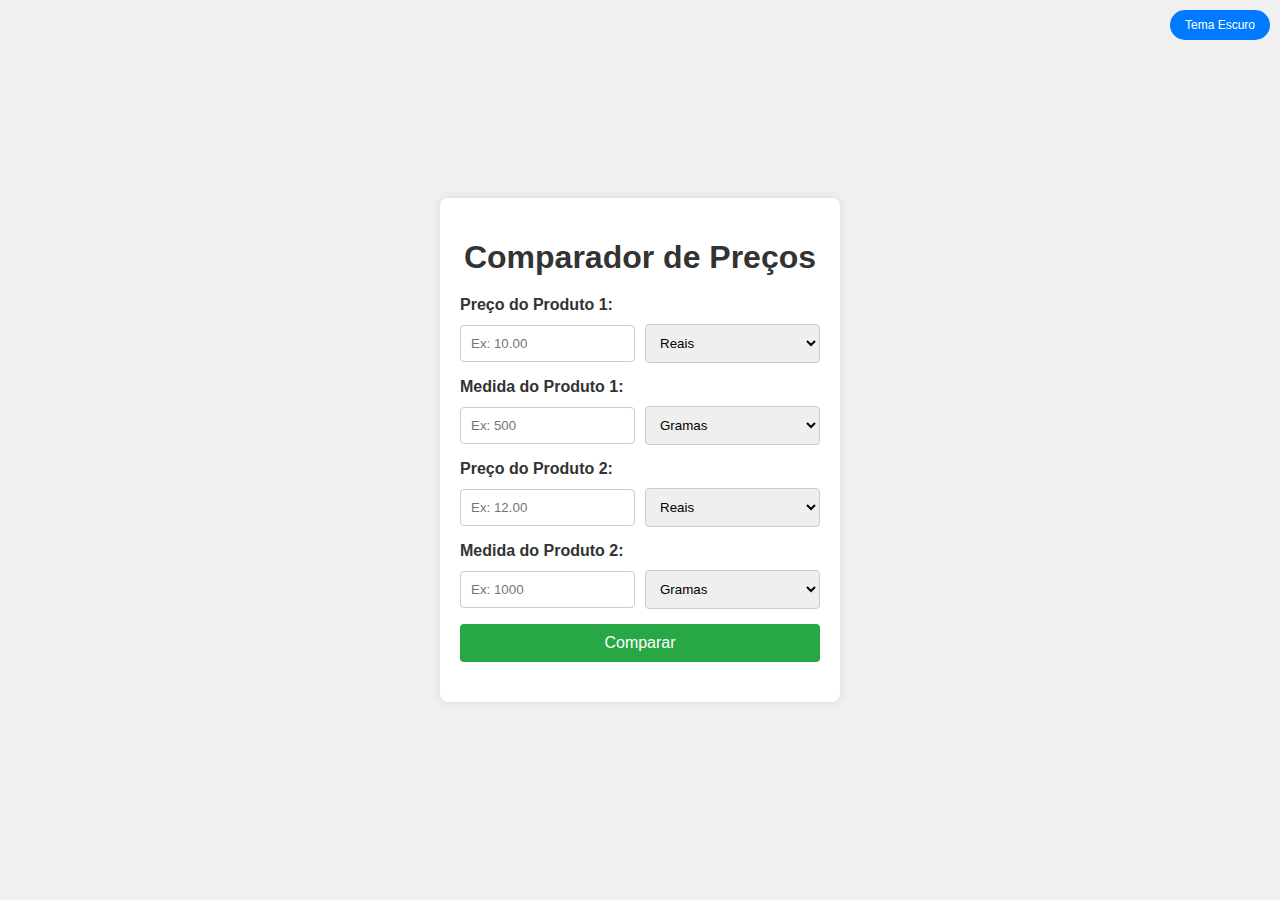
<file: Projetos Pessoais/Comparador de Preços/index.html>
<!DOCTYPE html>
<html lang="pt-BR">
<head>
    <meta charset="UTF-8">
    <meta name="viewport" content="width=device-width, initial-scale=1.0">
    <title>Comparador de Preços</title>
    <link rel="stylesheet" href="css/base.css">
    <link rel="stylesheet" href="css/theme.css">
    <link rel="stylesheet" href="css/layout.css">
</head>

<body class="light-theme">
    <button id="themeToggle" onclick="toggleTheme()">Tema Escuro</button>
    <div class="container">
        <h1>Comparador de Preços</h1>
    
        <!-- Preço do Produto 1 -->
        <p>Preço do Produto 1:</p>
        <div class="input-group">
            <input type="text" id="price1" placeholder="Ex: 10.00">
            <select id="priceUnit1">
                <option value="reais">Reais</option>
                <option value="centavos">Centavos</option>
            </select>
        </div>
    
        <!-- Medida do Produto 1 -->
        <p>Medida do Produto 1:</p>
        <div class="input-group">
            <input type="text" id="measure1" placeholder="Ex: 500">
            <select id="measureUnit1">
                <option value="gramas">Gramas</option>
                <option value="quilogramas">Quilogramas</option>
                <option value="litros">Litros</option>
                <option value="mililitros">Mililitros</option>
            </select>
        </div>
    
        <!-- Preço do Produto 2 -->
        <p>Preço do Produto 2:</p>
        <div class="input-group">
            <input type="text" id="price2" placeholder="Ex: 12.00">
            <select id="priceUnit2">
                <option value="reais">Reais</option>
                <option value="centavos">Centavos</option>
            </select>
        </div>
    
        <!-- Medida do Produto 2 -->
        <p>Medida do Produto 2:</p>
        <div class="input-group">
            <input type="text" id="measure2" placeholder="Ex: 1000">
            <select id="measureUnit2">
                <option value="gramas">Gramas</option>
                <option value="quilogramas">Quilogramas</option>
                <option value="litros">Litros</option>
                <option value="mililitros">Mililitros</option>
            </select>
        </div>
    
        <button onclick="comparePrices()">Comparar</button>
        <p id="result"></p>
    </div>    
    
    <script src="js/validation.js"></script>
    <script src="js/theme.js"></script>
    <script src="js/conversion.js"></script>
    <script src="js/comparison.js"></script>
</body>
</html>
</file>
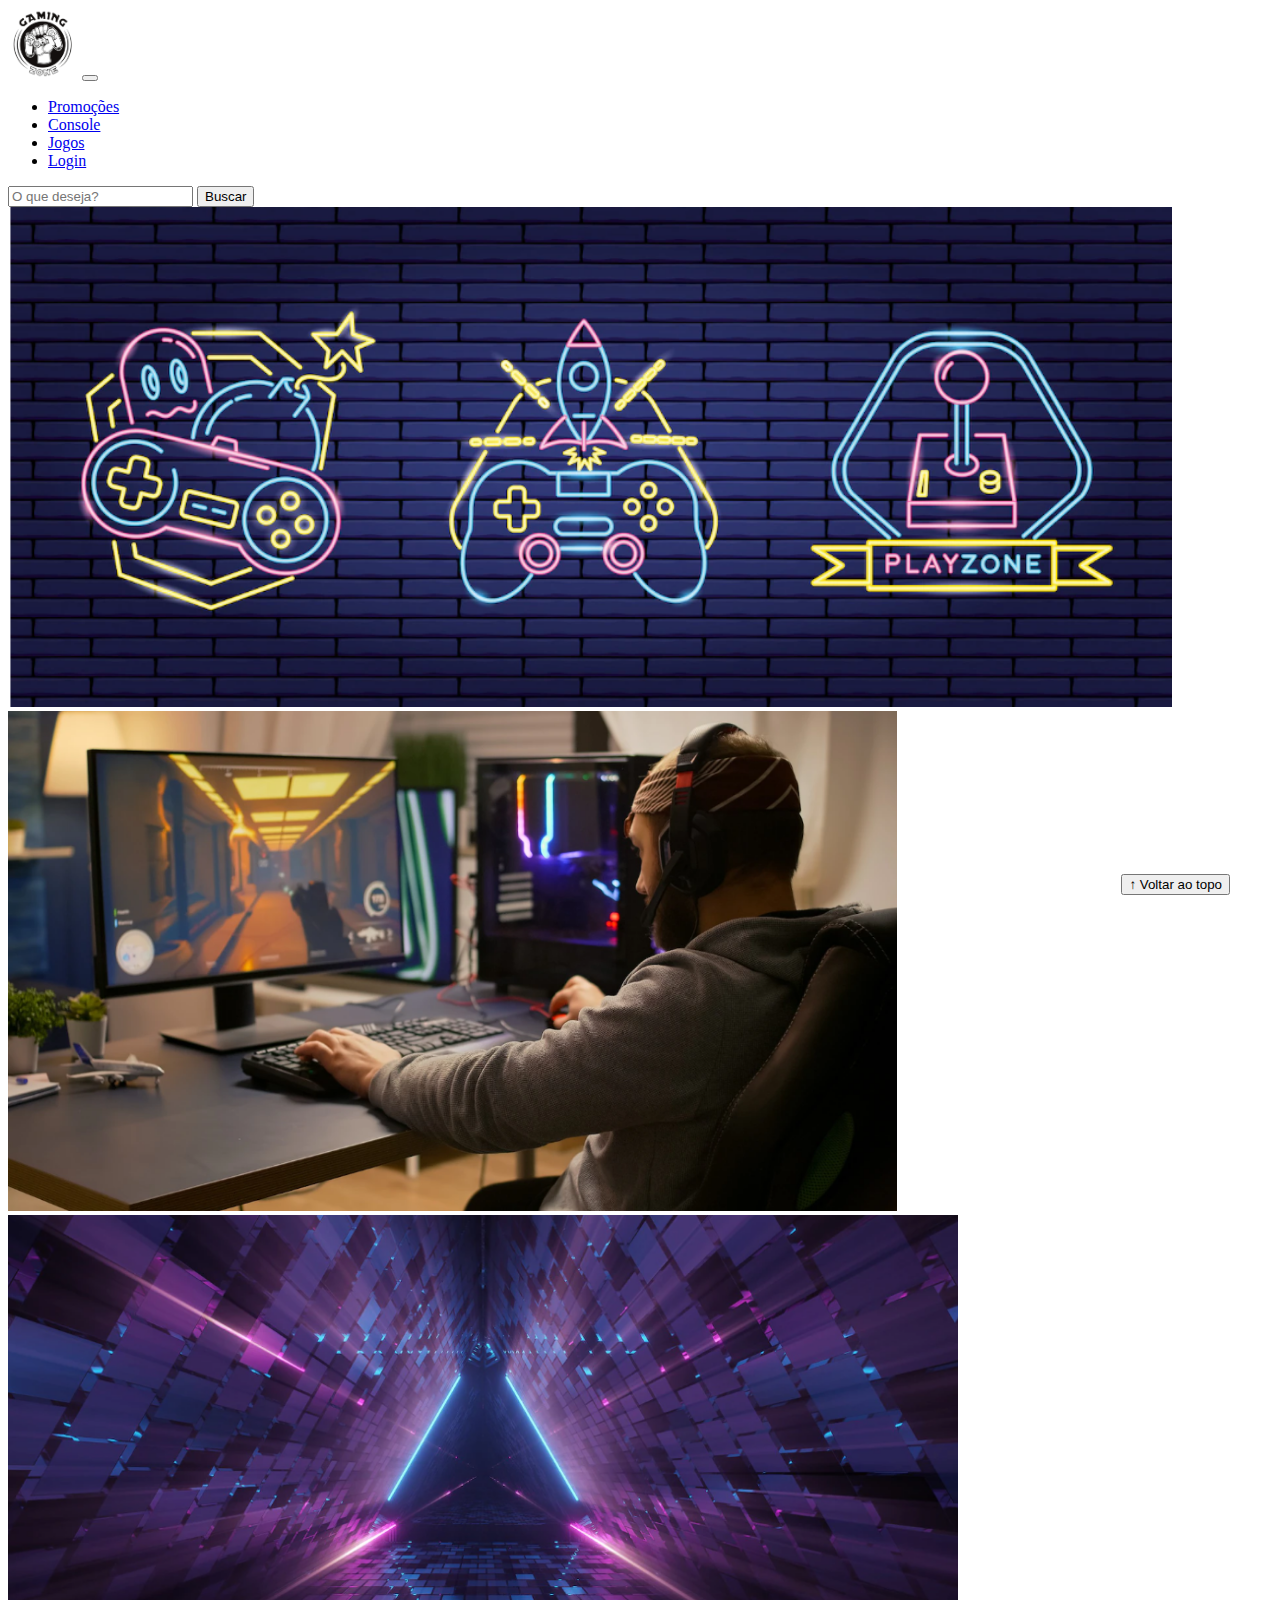
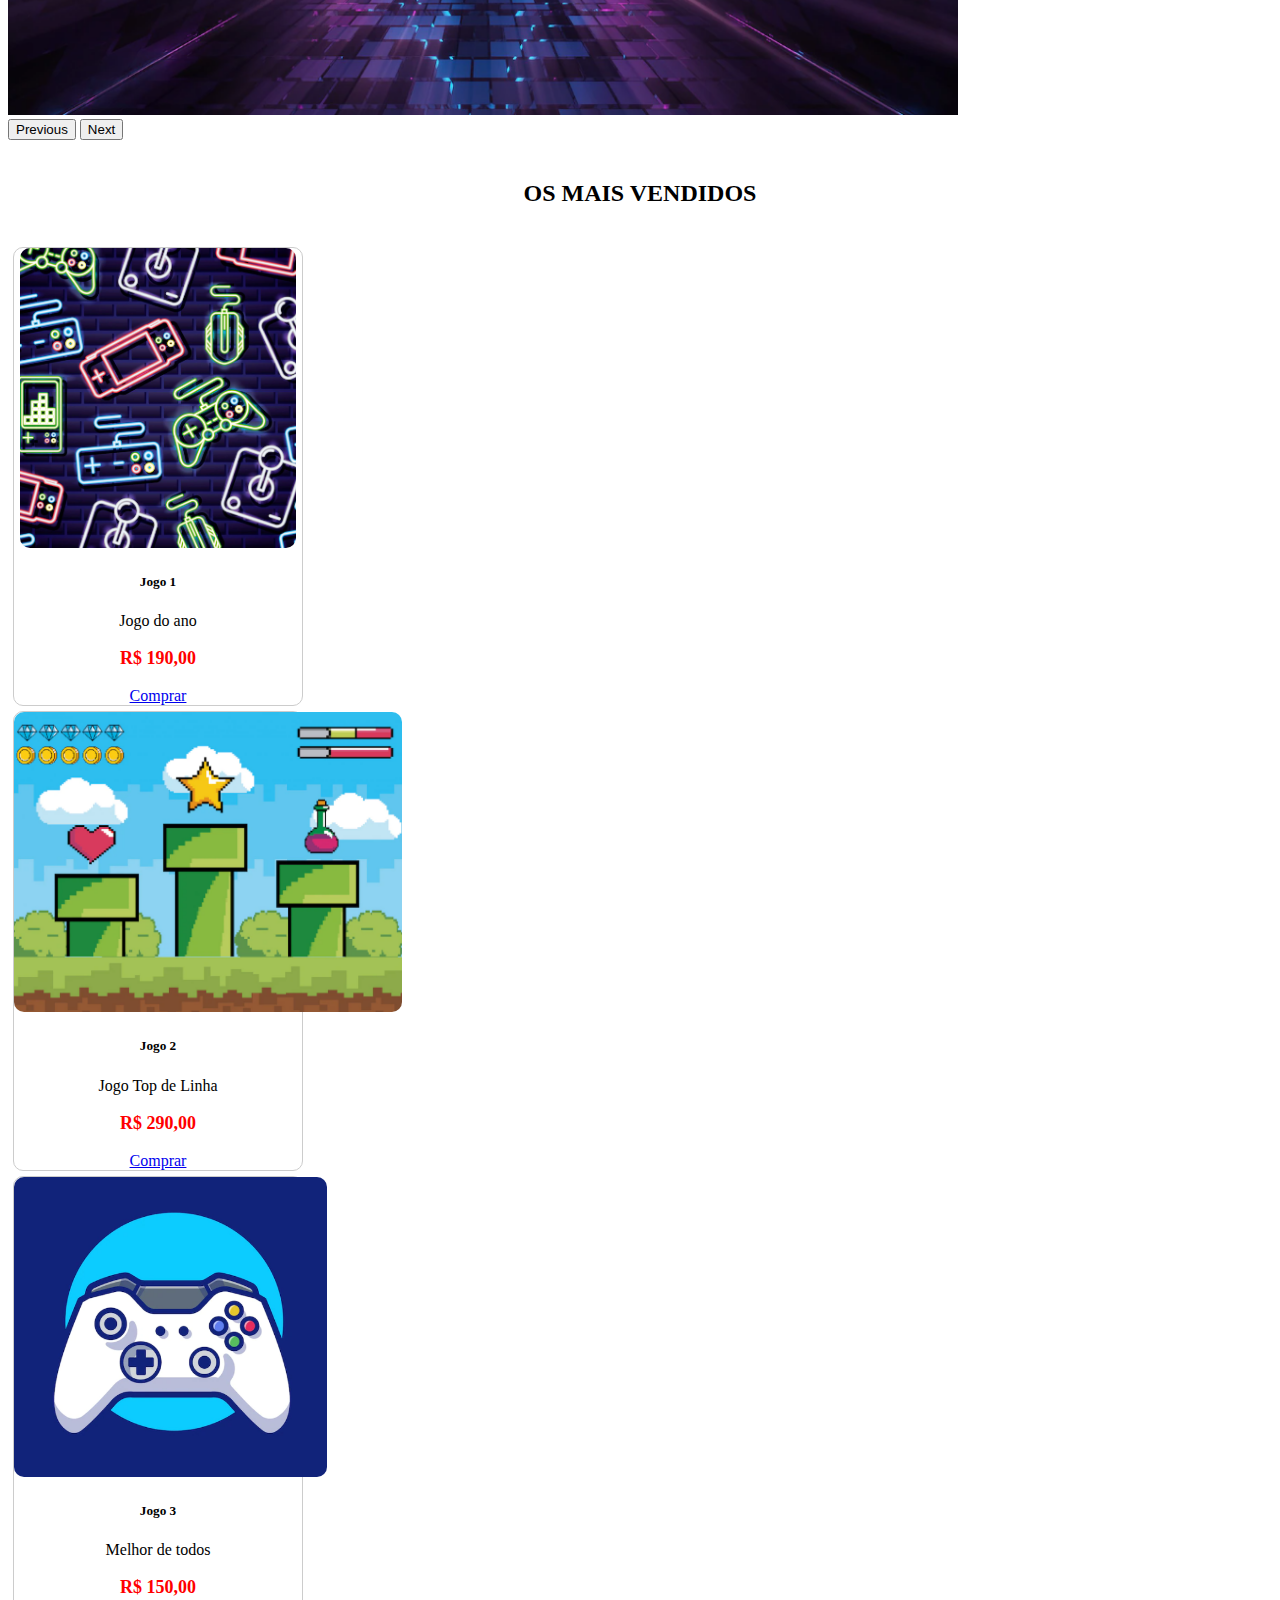
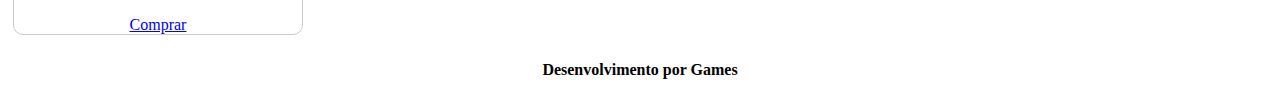
<file: Projetos Pessoais/Loja de Jogos/index.html>
<!DOCTYPE html>
<html lang="pt-br">

<head>
  <meta charset="UTF-8">
  <meta http-equiv="X-UA-Compatible" content="IE=edge">
  <meta name="viewport" content="width=device-width, initial-scale=1.0">
  <title>LH Games</title>

  <link href="https://cdn.jsdelivr.net/npm/bootstrap@5.2.2/dist/css/bootstrap.min.css" rel="stylesheet"
    integrity="sha384-Zenh87qX5JnK2Jl0vWa8Ck2rdkQ2Bzep5IDxbcnCeuOxjzrPF/et3URy9Bv1WTRi" crossorigin="anonymous">

  <link rel="stylesheet" href="css/estilo.css">
</head>

<body>
  <header>
    <nav class="navbar navbar-expand-lg bg-body-tertiary">
      <div class="container-fluid">
        <a class="navbar-brand" href="index.html"><img src="img/logo.png" alt=""></a>
        <button class="navbar-toggler" type="button" data-bs-toggle="collapse" data-bs-target="#navbarSupportedContent" aria-controls="navbarSupportedContent" aria-expanded="false" aria-label="Toggle navigation">
          <span class="navbar-toggler-icon"></span>
        </button>
        <div class="collapse navbar-collapse" id="navbarSupportedContent">
          <ul class="navbar-nav me-auto mb-2 mb-lg-0">
            <li class="nav-item">
              <a class="nav-link active" aria-current="page" href="#">Promoções</a>
            </li>
            <li class="nav-item">
              <a class="nav-link" href="#">Console</a>
            </li>
            <li class="nav-item">
              <a class="nav-link" href="#">Jogos</a>
            </li>
            <li class="nav-item">
              <a class="nav-link" href="login.html">Login</a>
            </li>
            
          </ul>
          <form class="d-flex" role="search">
            <input class="form-control me-2" type="search" placeholder="O que deseja?" aria-label="Search">
            <button class="btn btn-outline-success" type="submit">Buscar</button>
          </form>
        </div>
      </div>
    </nav>

  </header>

  <main>



    <section id="section-banners" class="container-fluid">

      <div id="carouselExample" class="carousel slide">
        <div class="carousel-inner">
          <div class="carousel-item active">
            <img src="img/banner1.PNG" class="d-block w-100" alt="Venha comprar na nossa loja">
          </div>
          <div class="carousel-item">
            <img src="img/banner2.PNG" class="d-block w-100" alt="Promoção de produtos">
          </div>
          <div class="carousel-item">
            <img src="img/banner3.PNG" class="d-block w-100" alt="Várias novidades de produtos">
          </div>
        </div>
        <button class="carousel-control-prev" type="button" data-bs-target="#carouselExample" data-bs-slide="prev">
          <span class="carousel-control-prev-icon" aria-hidden="true"></span>
          <span class="visually-hidden">Previous</span>
        </button>
        <button class="carousel-control-next" type="button" data-bs-target="#carouselExample" data-bs-slide="next">
          <span class="carousel-control-next-icon" aria-hidden="true"></span>
          <span class="visually-hidden">Next</span>
        </button>
      </div>

    </section>
    <section id="section-vendidos" class="container-fluid">

      <h2>OS MAIS VENDIDOS</h2>

      <div class="card-group">
        <div class="card" style="width: 18rem;">
          <img src="img/jogo1.PNG" class="card-img-top" alt="Jogo de aventura">
          <div class="card-body">
            <h5 class="card-title">Jogo 1</h5>
            <p class="card-text">Jogo do ano</p>
            <p class="preco">R$ 190,00</p>
            <a href="#" class="btn btn-primary">Comprar</a>
          </div>
        </div>

        <div class="card" style="width: 18rem;">
          <img src="img/jogo2.PNG" class="card-img-top" alt="Jogo de corrida">
          <div class="card-body">
            <h5 class="card-title">Jogo 2</h5>
            <p class="card-text">Jogo Top de Linha</p>
            <p class="preco">R$ 290,00</p>
            <a href="#" class="btn btn-primary">Comprar</a>
          </div>
        </div>

        <div class="card" style="width: 18rem;">
          <img src="img/jogo3.PNG" class="card-img-top" alt="Melhor de todos">
          <div class="card-body">
            <h5 class="card-title">Jogo 3</h5>
            <p class="card-text">Melhor de todos</p>
            <p class="preco">R$ 150,00</p>
            <a href="#" class="btn btn-primary">Comprar</a>
          </div>
        </div>
      </div>
    
    </section>


  </main>

  <footer>
    <p>Desenvolvimento por Games</p>
  </footer>

  <button id="voltar-topo" type="button" class="btn btn-outline-primary" onclick="topo()">&uarr; Voltar ao topo</button>

  <script src="js/script.js"></script>
  <script src="https://cdn.jsdelivr.net/npm/bootstrap@5.2.2/dist/js/bootstrap.bundle.min.js"
    integrity="sha384-OERcA2EqjJCMA+/3y+gxIOqMEjwtxJY7qPCqsdltbNJuaOe923+mo//f6V8Qbsw3"
    crossorigin="anonymous"></script>

</body>

</html>
</file>
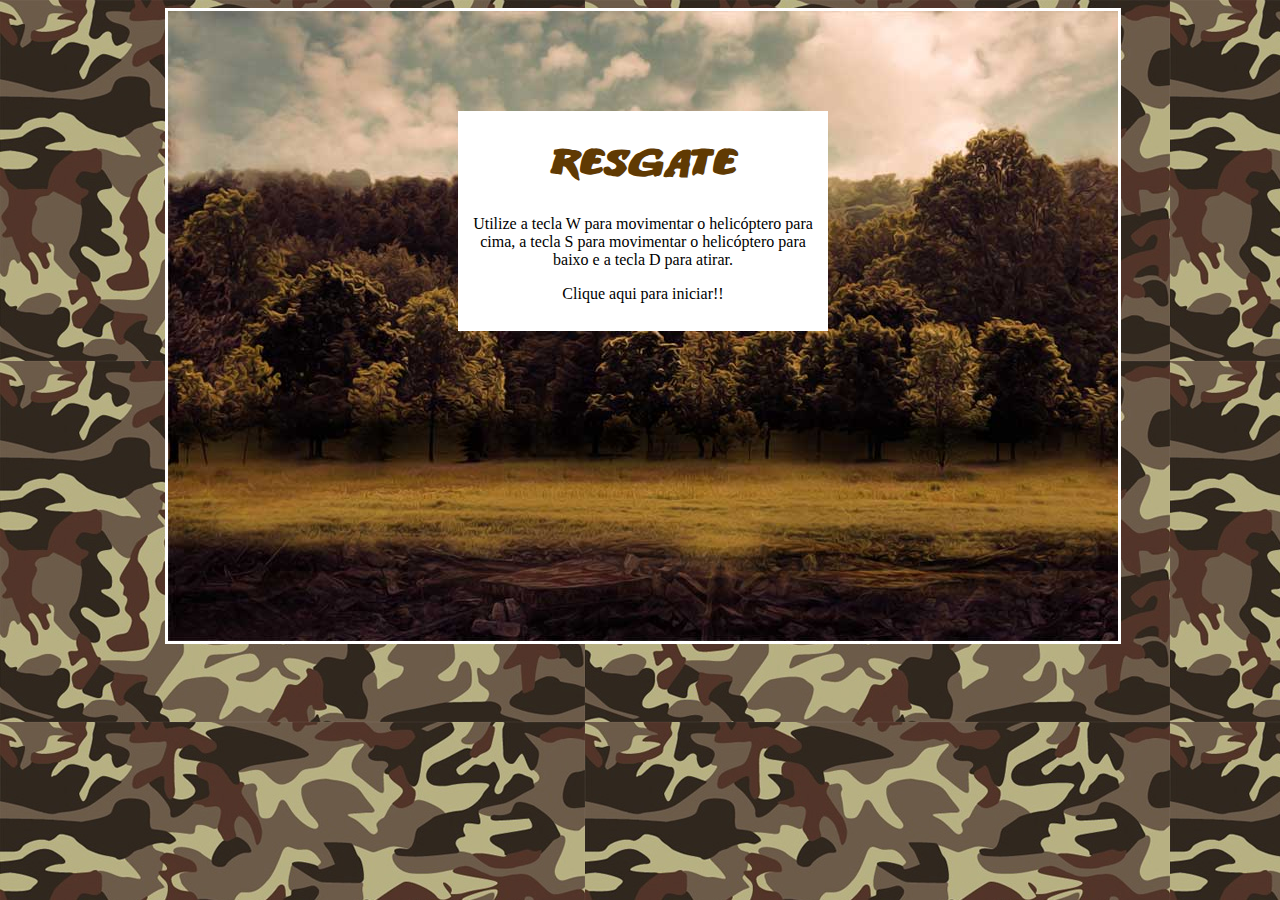
<file: Projetos Pessoais/Primeiro-Jogo-Naves/JogosHTML5/jogo1/index.html>
<!doctype html>
<html>
<head>
<meta charset="utf-8">
<title>Resgate</title>
<link href="css/estilos.css" rel="stylesheet" type="text/css">
</head>

<body>
<div id="container"> <!-- div container !-->

	<div id="fundoGame"> <!-- div fundoGame !-->
	
		<div id="inicio" onclick="start()"><h1> Resgate </h1> <!-- div inicio !-->
		<p>Utilize a tecla W para movimentar o helicóptero para cima, a tecla S para movimentar o helicóptero para baixo e a tecla D para atirar.</p>
		<p> Clique aqui para iniciar!! </p>
		</div> <!-- Fim da div inicio !-->
		
    </div> <!-- Fim da div fundoGame !-->
	
</div> <!-- Fim da div container !-->
<!-- Sons do jogo !-->
<audio src="sons/som.mp3" preload="auto" id="somDisparo"></audio>
<audio src="sons/explosao.mp3" preload="auto" id="somExplosao"></audio>
<audio src="sons/musica_fundo.mp3" preload="auto" id="musica"></audio>
<audio src="sons/gameover.mp3" preload="auto" id="somGameover"></audio>
<audio src="sons/perdido.mp3" preload="auto" id="somPerdido"></audio>	
<audio src="sons/resgate.mp3" preload="auto" id="somResgate"></audio>

<script type="text/javascript" src="js/jquery-1.11.1.min.js"></script>
<script type="text/javascript" src="js/js.js"></script>
<script type="text/javascript" src="js/jquery-collision.min.js"></script>
</body>
</html>
</file>
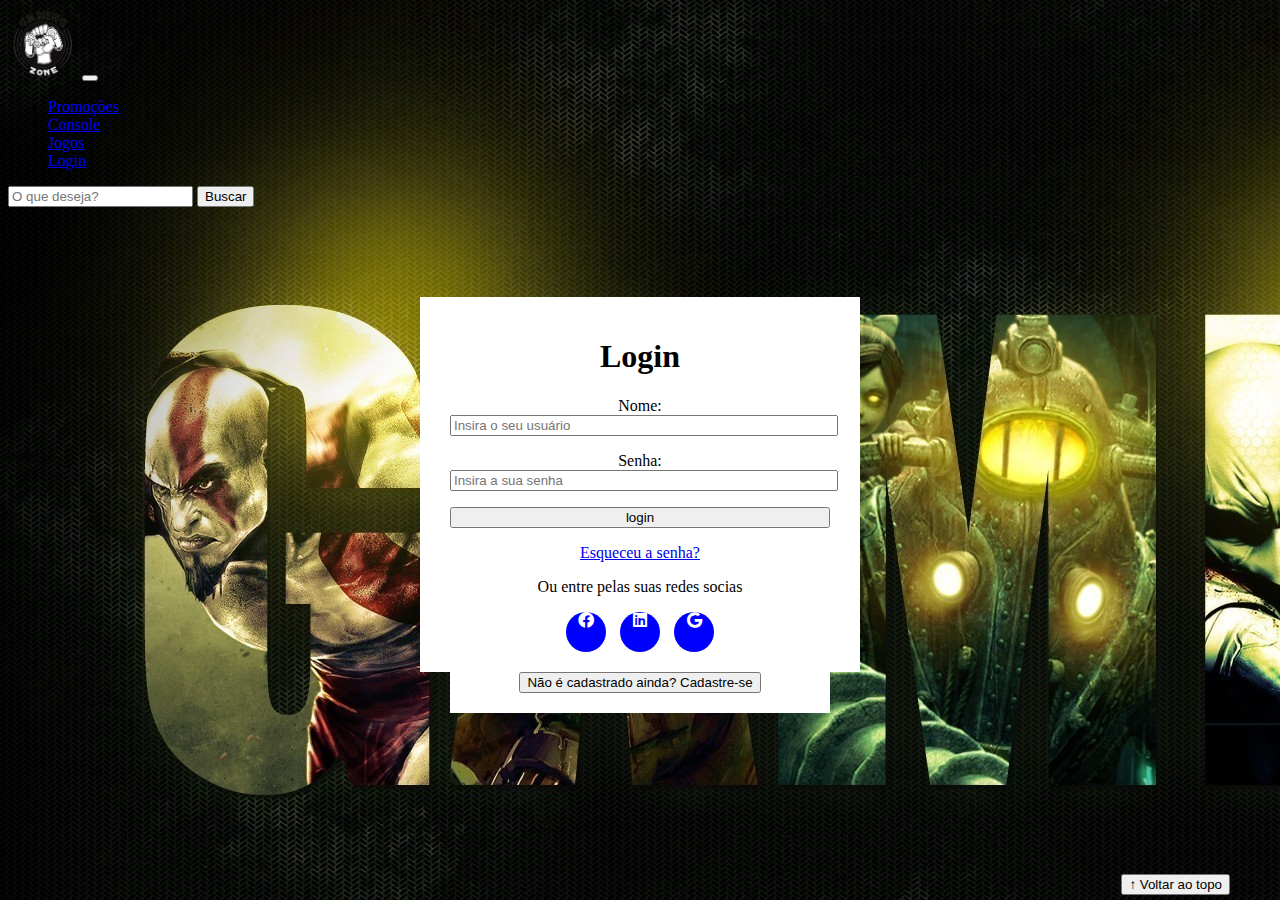
<file: Projetos Pessoais/Loja de Jogos/login.html>
<!DOCTYPE html>
<html lang="pt-br">

<head>
    <meta charset="UTF-8">
    <meta http-equiv="X-UA-Compatible" content="IE=edge">
    <meta name="viewport" content="width=device-width, initial-scale=1.0, maximum-scale=1, user-scalable=no">
    <title>LH Games - login</title>
    <link href="https://cdn.jsdelivr.net/npm/bootstrap@5.2.2/dist/css/bootstrap.min.css" rel="stylesheet"
        integrity="sha384-Zenh87qX5JnK2Jl0vWa8Ck2rdkQ2Bzep5IDxbcnCeuOxjzrPF/et3URy9Bv1WTRi" crossorigin="anonymous">
        
    <link rel="stylesheet" href="https://cdnjs.cloudflare.com/ajax/libs/font-awesome/6.0.0-beta3/css/all.min.css">
    <link rel="stylesheet" href="css/login.css">
</head>

<body>
    <header>
        <nav class="navbar navbar-expand-lg bg-body-tertiary">
            <div class="container-fluid">
              <a class="navbar-brand" href="index.html"><img src="img/logo.png" alt=""></a>
              <button class="navbar-toggler" type="button" data-bs-toggle="collapse" data-bs-target="#navbarSupportedContent" aria-controls="navbarSupportedContent" aria-expanded="false" aria-label="Toggle navigation">
                <span class="navbar-toggler-icon"></span>
              </button>
              <div class="collapse navbar-collapse" id="navbarSupportedContent">
                <ul class="navbar-nav me-auto mb-2 mb-lg-0">
                  <li class="nav-item">
                    <a class="nav-link active" aria-current="page" href="#">Promoções</a>
                  </li>
                  <li class="nav-item">
                    <a class="nav-link" href="#">Console</a>
                  </li>
                  <li class="nav-item">
                    <a class="nav-link" href="#">Jogos</a>
                  </li>
                  <li class="nav-item">
                    <a class="nav-link" href="login.html">Login</a>
                  </li>
                </ul>
                <form class="d-flex" role="search">
                  <input class="form-control me-2" type="search" placeholder="O que deseja?" aria-label="Search">
                  <button class="btn btn-outline-success" type="submit">Buscar</button>
                </form>
              </div>
            </div>
          </nav>
        
    </header>

    <!--Login-->

    <main>
        <section id="section-login">
            <h1>Login</h1>
            <div class="d-flex justify-content-center">
                <form method="post" action="" id="login">
                    <p>
                        <label for="usuario">Nome: </label>
                        <input id="usuario" name="usuario" required="required" type="text"
                            placeholder="Insira o seu usuário" class="form-control" />
                    </p>
                    <p>
                        <label for="senha">Senha: </label>
                        <input id="senha" name="senha" required="required" type="password"
                            placeholder="Insira a sua senha" class="form-control" />
                    </p>
                    <p>
                        <input type="button" value="login" class="btn btn-primary" id="bt-login" onclick="login()" />
                    </p>
                    <p>
                        <a href="#" id="forgot-pass">Esqueceu a senha?</a>
                    </p>
                    <p>Ou entre pelas suas redes socias</p>
                    <i class="fab fa-facebook"></i>
                    <i class="fab fa-linkedin"></i>
                    <i class="fab fa-google"></i>
                </form>
            </div>
        </section>

        <!--Cadastro-->

        <section id="section-cadastro">
            <div id="botao-cadastrar">
                <button type="button" class="btn btn-info">Não é cadastrado ainda? Cadastre-se</button>
            </div>
            <div id="form-cadastrar">

                <h1>Criar minha conta</h1>
                <p>Informe os seus dados abaixo para criar sua conta.</p>

                <div class="d-flex justify-content-center">
                    <form method="post" action="" id="login">
                        <p>
                            <label for="usuario">Usuário: </label>
                            <input id="usuario" name="usuario" required="required" type="text"
                                placeholder="ex. nome de usuário" class="form-control" />
                        </p>
                        <p>
                            <label for="email">E-mail: </label>
                            <input id="email" name="email" required="required" type="email"
                                placeholder="seu@email.com.br" class="form-control" />
                        </p>
                        <p>
                            <label for="senha">Senha: </label>
                            <input id="senha" name="senha" required="required" type="password"
                                placeholder="mínimo de 6 caracteres" class="form-control" />
                        </p>
                        <p>
                            <input type="button" value="Cadastrar" class="btn btn-primary" id="bt-cadastrar"
                                onclick="cadastro()" />
                        </p>
                    </form>
                </div>

            </div>
        </section>

    </main>

    <footer>
        <p></p>
    </footer>

    <button id="voltar-topo" type="button" class="btn btn-outline-primary" onclick="topo()">&uarr; Voltar ao topo</button>

    <script src="https://cdn.jsdelivr.net/npm/bootstrap@5.2.2/dist/js/bootstrap.bundle.min.js"
        integrity="sha384-OERcA2EqjJCMA+/3y+gxIOqMEjwtxJY7qPCqsdltbNJuaOe923+mo//f6V8Qbsw3"
        crossorigin="anonymous"></script>
    <script src="js/script.js"></script>

    <script src="https://code.jquery.com/jquery-3.6.1.js"
        integrity="sha256-3zlB5s2uwoUzrXK3BT7AX3FyvojsraNFxCc2vC/7pNI=" crossorigin="anonymous"></script>
    <script type="text/javascript" src="js/jquery-script.js"></script>

</body>

</html>
</file>
<file: Projetos Pessoais/Comparador de Preços/css/base.css>
body {
    font-family: Arial, sans-serif;
    margin: 0;
    transition: background-color 0.3s, color 0.3s;
}

.container {
    background-color: white;
    padding: 20px;
    border-radius: 8px;
    box-shadow: 0 0 10px rgba(0, 0, 0, 0.1);
    box-sizing: border-box;
}

h1 {
    text-align: center;
    margin-bottom: 20px;
    color: #333;
}

.input-group {
    margin-bottom: 15px;
}

label {
    display: block;
    margin-bottom: 5px;
    color: #555;
}

input, select {
    width: 100%;
    padding: 10px;
    margin-top: 5px;
    border-radius: 4px;
    border: 1px solid #ccc;
    box-sizing: border-box;
}

button {
    width: 100%;
    padding: 10px;
    border-radius: 4px;
    border: none;
    background-color: #28a745;
    color: white;
    font-size: 16px;
    cursor: pointer;
    transition: background-color 0.3s;
    box-sizing: border-box;
}

button:hover {
    background-color: #218838;
}

p#result {
    text-align: center;
    margin-top: 20px;
    font-size: 18px;
    color: #333;
}
</file>
<file: Projetos Pessoais/Comparador de Preços/css/theme.css>
body.light-theme {
    background-color: #f0f0f0;
    color: #333;
}

body.light-theme .container {
    background-color: white;
}

body.dark-theme {
    background-color: #333;
    color: #fff;
}

body.dark-theme .container {
    background-color: #444;
}

body.dark-theme h1 {
    color: #fff;
}

body.dark-theme label {
    color: #ccc;
}

body.dark-theme input,
body.dark-theme select {
    background-color: #555;
    color: #fff;
    border: 1px solid #777;
}

body.dark-theme button {
    background-color: #6c757d;
}

body.dark-theme p#result {
    color: #fff;
}

/* Estilos atualizados para o botão de alternância de tema */
#themeToggle {
    width: 100px;
    height: 30px;
    position: absolute;
    top: 10px;
    right: 10px;
    padding: 5px 10px;
    border: none;
    border-radius: 15px;
    background-color: #007bff;
    color: white;
    cursor: pointer;
    font-size: 12px;
    z-index: 1000; /* Garantir que o botão fique acima de outros elementos */
    transition: background-color 0.3s;
}

body.dark-theme #themeToggle {
    background-color: #495057;
}

#themeToggle:hover {
    background-color: #0056b3;
}
</file>
<file: Projetos Pessoais/Comparador de Preços/css/layout.css>
body {
    display: flex;
    justify-content: center;
    align-items: center;
    min-height: 100vh;
}

.container {
    max-width: 400px;
    width: 100%;
}


/* Alinhar input e select na mesma linha */
.input-group {
    display: flex;
    align-items: center;
    justify-content: space-between;
    margin-bottom: 15px;
}

.input-group label {
    flex-basis: 100%;
    margin-bottom: 5px;
}

.input-group input {
    flex-grow: 2;
    margin-right: 10px;
}

.input-group select {
    flex-grow: 1;
    min-width: 80px;
}

/* Adiciona espaçamento entre os parágrafos */
.container p {
    margin: 10px 0 5px 0;
    font-weight: bold;
}
</file>
<file: Projetos Pessoais/Loja de Jogos/css/estilo.css>
header img {
    height: 70px;
    width: 70px;
}

main {
    min-height: 500px;
}

#section-banners img {
    height: 500px;
}

#section-vendidos {
    text-align: center;
}

#section-vendidos h2 {
    font-weight: bold;
    padding: 20px;
}

#section-vendidos img {
    height: 300px;
    border-radius: 10px;
}

#section-vendidos .card {
    margin: 5px;
    border: 1px solid #ccc;
    border-radius: 10px;
}

#section-vendidos .preco {
    color: red;
    font-size: 18px;
    font-weight: bold;
}

footer {
    text-align: center;
}

footer p {
    font-weight: bold;
    padding: 10px;
}

#voltar-topo {
    position: fixed;
    bottom: 5px;
    right: 50px;
}
</file>
<file: Projetos Pessoais/Primeiro-Jogo-Naves/JogosHTML5/jogo1/css/estilos.css>
@font-face {
	font-family:Titulo;
	src:url(../fontes/ANODETONOONE.TTF);
}

h1 {
	font-family:Titulo;
	font-size:40px;
	color:#603A03;
}

body {
	background-image:url(../imgs/fundo.jpg);
}

#container{
	width:950px;
	height:auto;
	position:relative;
	margin-left:auto;
	margin-right:auto;
}


#fundoGame {
	width:950px;
	height:630px;
	background-image:url(../imgs/fundo_game.jpg);
	border-color:#FFF;
	border-style:solid;
}

#jogador {
	width:256px;
	height:66px;
	position:absolute;
	left:8px;
	top:179px;
	background-image:url(../imgs/apache.png);

}

#inimigo1 {
	width: 256px;
	height: 66px;
	position: absolute;
	left: 689px;
	top: 253px;
	background-image:url(../imgs/inimigo1.png);
	
}

#inimigo2 {
	width: 165px;
	height: 70px;
	position: absolute;
	left: 775px;
	top: 447px;
	background-image: url(../imgs/inimigo2.png);
}

#amigo {
	width: 44px;
	height: 51px;
	position: absolute;
	left: 10px;
	top: 464px;
	background-image:url(../imgs/amigo.png);
}

#inicio {
	width:350px;
	height:200px;
	background-color:#FFF;
 	margin-left:auto;
    margin-right:auto;
 	margin-top:100px;
	text-align:center;
	padding:10px;

}

.anima1 {
	background-image:url(../imgs/helicoptero.png);
	animation:play .5s steps(2) infinite;
       -webkit-animation: play .5s steps(2) infinite;
       -moz-animation: play .5s steps(2) infinite;
       -ms-animation: play .5s steps(2) infinite;
       -o-animation: play .5s steps(2) infinite;
}

@keyframes play {
	from {background-position:0px;}
	to {background-position:-512px;}
}

@-webkit-keyframes play {
	from { background-position:0px; }
	  to { background-position: -512px; }
 }
 
 @-moz-keyframes play {
	from { background-position:0px; }
	  to { background-position: -512px; }
 }
 
 @-ms-keyframes play {
	from { background-position:0px; }
	  to { background-position: -512px; }
 }
 
 @-o-keyframes play {
	from { background-position:0px; }
	  to { background-position: -512px; }
 }

 .anima2 {
    background-image:url(../imgs/inimigo1.png);
    animation: play .5s steps(2) infinite;
    -webkit-animation: play .5s steps(2) infinite;
    -moz-animation: play .5s steps(2) infinite;
    -ms-animation: play .5s steps(2) infinite;
    -o-animation: play .5s steps(2) infinite; 
}

.anima3 {
	background-image:url(../imgs/amigo.png);
	animation:play2 .9s steps(12) infinite;
	-webkit-animation: play2 .9s steps(12) infinite;
       -moz-animation: play2 .9s steps(12) infinite;
        -ms-animation: play2 .9s steps(12) infinite;
         -o-animation: play2 .9s steps(12) infinite;
}

@keyframes play2 {
	from {background-position:0px;}
	to {background-position:-528px;}
}

@-webkit-keyframes play2 {
   from { background-position:    0px; }
     to { background-position: -528px; }
}

@-moz-keyframes play2 {
   from { background-position:    0px; }
     to { background-position: -528px; }
}

@-ms-keyframes play2 {
   from { background-position:    0px; }
     to { background-position: -528px; }
}

@-o-keyframes play2 {
   from { background-position:    0px; }
     to { background-position: -528px; }
}

#disparo {
	width: 50px;
	height: 8px;
	position: absolute;
	background-image: url(../imgs/disparo.png);
}

#explosao1 {
	width:15px;
	height:87px;
	position:absolute;

}

#explosao2 {
	width:15px;
	height:87px;
	position:absolute;
	
}

#explosao3 {
	width:44px;
	height:51px;
	position:absolute;
}

.anima4 {
	width:44px;
	height:51px;
	background-image:url(../imgs/amigo_morte.png);
	animation:play3 .5s steps(7) infinite;
	-webkit-animation: play3 .5s steps(7) infinite;
    -moz-animation: play3 .5s steps(7) infinite;
    -ms-animation: play3 .5s steps(7) infinite;
    -o-animation: play3 .5s steps(7) infinite;
}

@keyframes play3 {
	from {background-position:0px;}
	to {background-position:-308px;}
}

@-webkit-keyframes play3 {
   from { background-position:    0px; }
     to { background-position: -308px; }
}

@-moz-keyframes play3 {
   from { background-position:    0px; }
     to { background-position: -308px; }
}

@-ms-keyframes play3 {
   from { background-position:    0px; }
     to { background-position: -308px; }
}

@-o-keyframes play3 {
   from { background-position:    0px; }
     to { background-position: -308px; }
}

#placar {
	width: 450px;
	height: 50px;
	position: absolute;
	left: 5px;
	top: 590px;
}

h2 {
	font-family:Titulo;
	font-size:20px;
	color:#FFF
}

#energia {
	width: 140px;
	height: 38px;
	position: absolute;
	left: 750px;
	top: 7px;	
}

h3 {
	font-family:Titulo;
	font-size:20px;
	color:#603A03;

}

#fim {
	width:350px;
	height:200px;
	background-color:#FFF;
 	margin-left:auto;
    margin-right:auto;
 	margin-top:100px;
	text-align:center;
	padding:10px;
}
</file>
<file: Projetos Pessoais/Loja de Jogos/css/login.css>
/*Página de login */

body {
    background-image: url('../img/Gamer.jpg');

}

#section-login {
    width: 380px;
    margin-left: auto;
    margin-right: auto;
    padding: 20px 30px;
    margin-top: 10vh;
    border-radius: 10x;
    text-align: center;
    background-color: #FFF;
}

#section-login h1 {
    text-align: center;
} 

#section-login input {
    width: 100%;
}

#section-cadastro {
    width: 380px;
    margin-left: auto;
    margin-right: auto;
    padding-bottom: 20px;
    border-radius: 10x;
    text-align: center;
    background-color: #FFF;
}

#form-cadastrar {
    padding: 50px;
    display: none;
}

header img {
    height: 70px;
    width: 70px;
}

#voltar-topo {
    position: fixed;
    bottom: 5px;
    right: 50px;
}

i {
    height: 40px;
    width: 40px;
    background-color: blue;
    border-radius: 50%;
    line-height: 20px;
    color: #FFF;
    margin: 0 5px;
    cursor: pointer;
}
</file>
